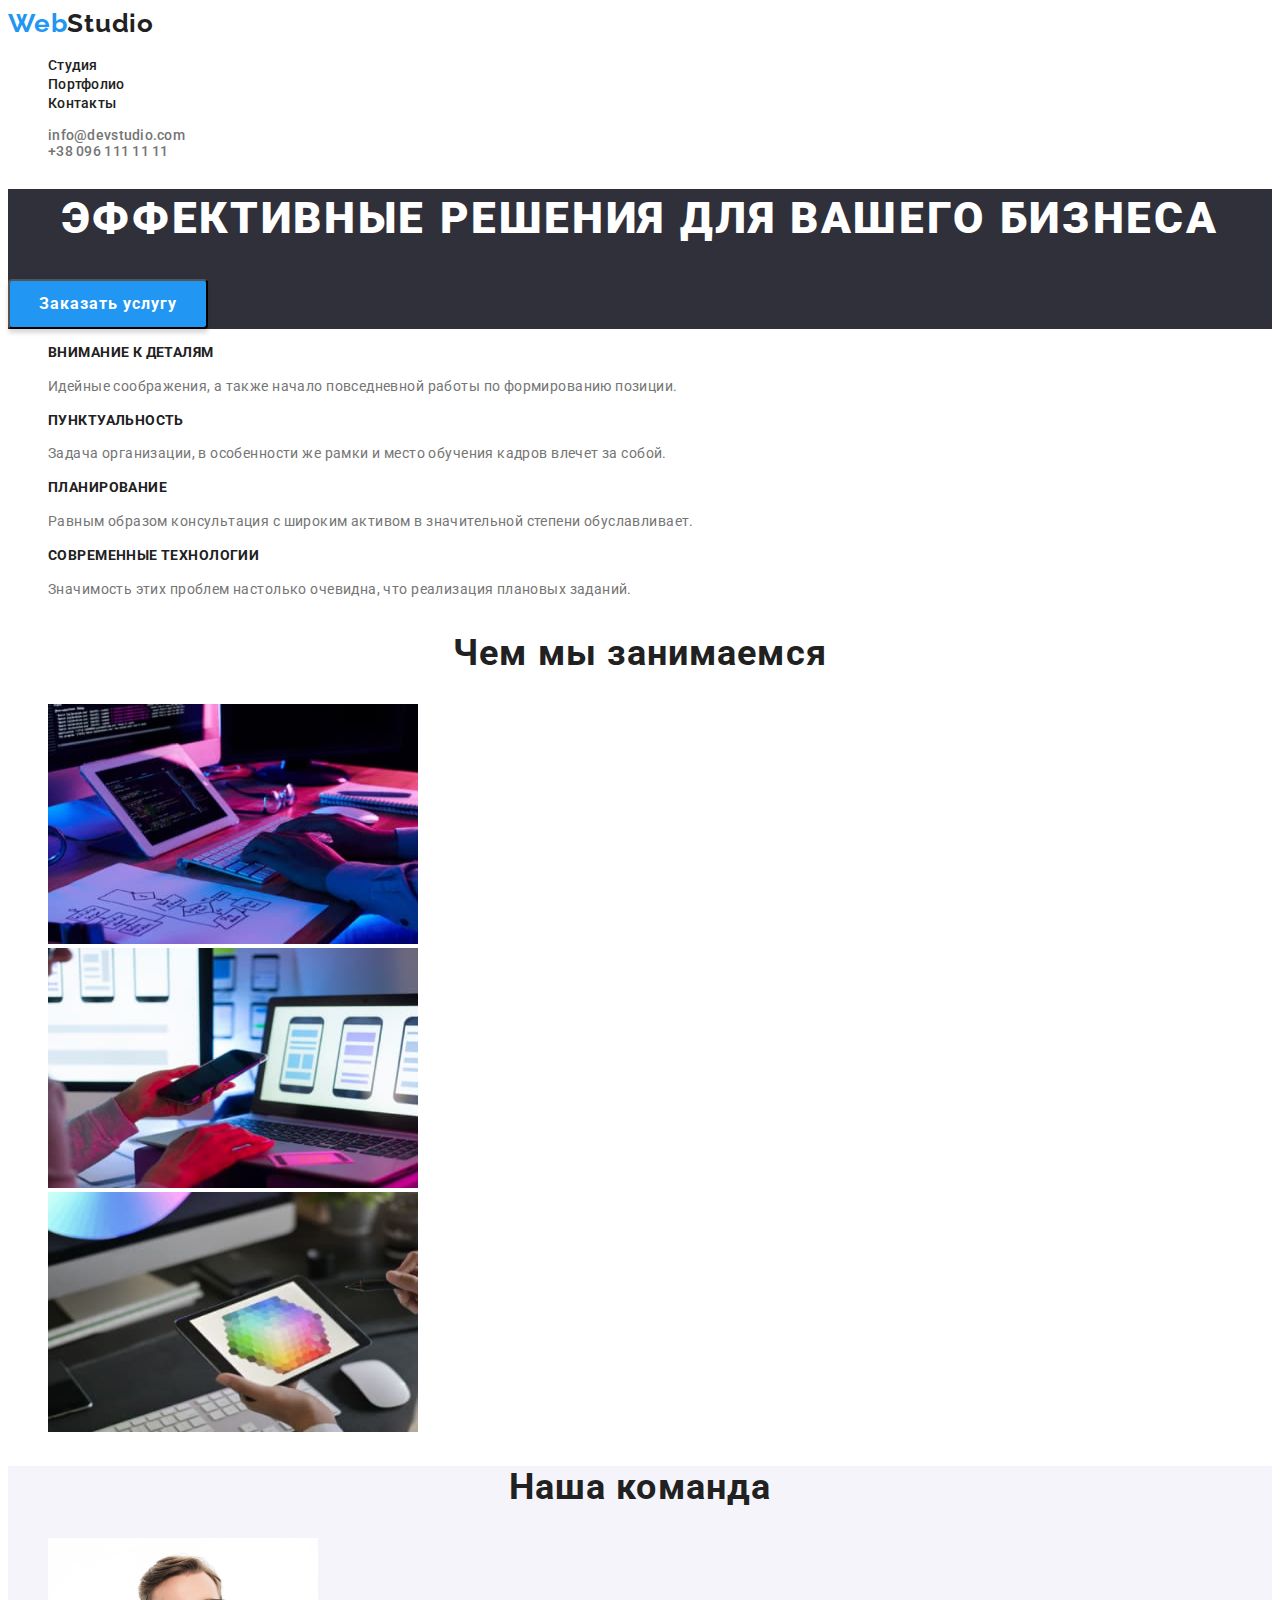
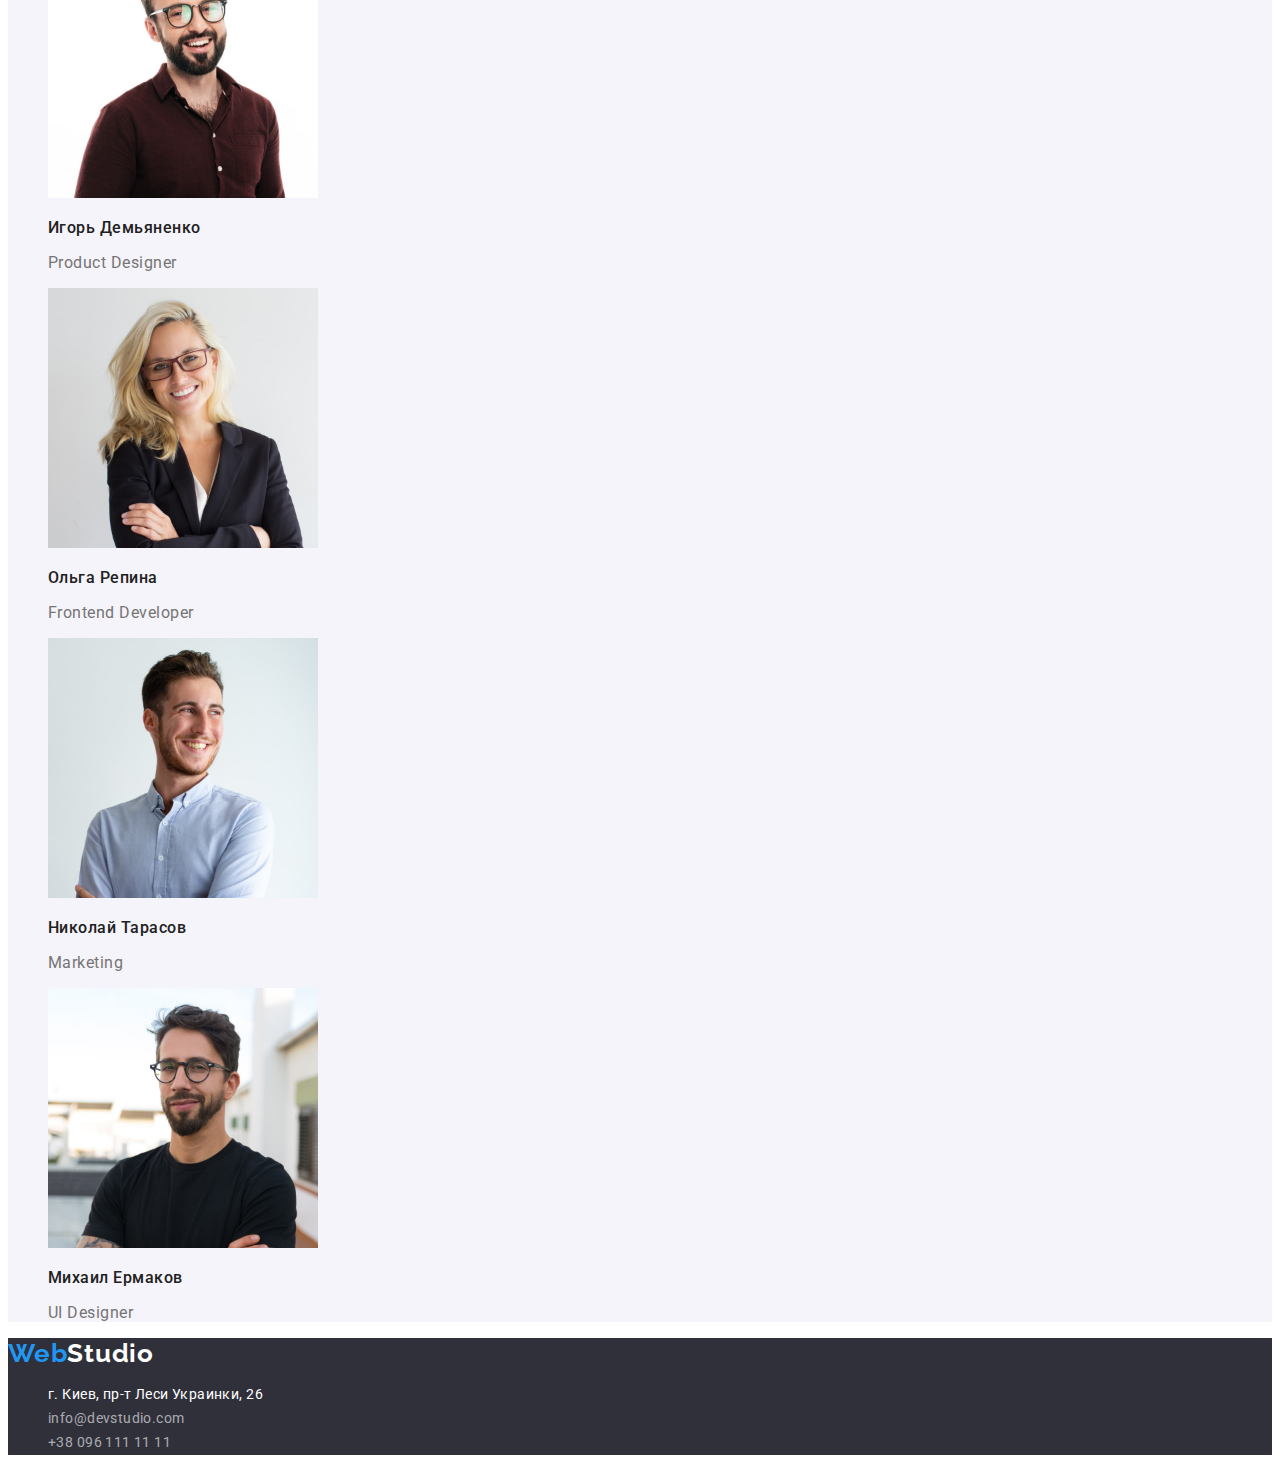
<file: index.html>
<!DOCTYPE html>
<html lang="ru">
  <head>
    <meta charset="UTF-8" />
    <meta http-equiv="X-UA-Compatible" content="IE=edge" />
    <meta name="viewport" content="width=device-width, initial-scale=1.0" />
    <link rel="preconnect" href="https://fonts.googleapis.com" />
    <link rel="preconnect" href="https://fonts.gstatic.com" crossorigin />
    <link
      href="https://fonts.googleapis.com/css2?family=Raleway:wght@700&family=Roboto:wght@400;500;700;900&display=swap"
      rel="stylesheet"
    />
    <title>WebStudio</title>
    <link rel="stylesheet" href="./css/style.css" />
  </head>
  <body>
    <header class="header">
      <nav class="header-nav">
        <a href="./index.html" class="logo link"
          >Web<span style="color: #212121">Studio</span>
        </a>
        <ul class="header-list list">
          <li class="header-item">
            <a href="" class="header-link link">Студия</a>
          </li>
          <li class="header-item">
            <a href="./portfolio.html" class="header-link link">Портфолио</a>
          </li>
          <li class="header-item">
            <a href="" class="header-link link">Контакты</a>
          </li>
        </ul>
      </nav>
      <ul class="header-contact list">
        <li>
          <a href="malito:info@devstudio.com" class="header-contact">
            info@devstudio.com
          </a>
        </li>
        <li>
          <a href="tel:+380961111111" class="header-contact">
            +38 096 111 11 11</a
          >
        </li>
      </ul>
    </header>
    <main>
      <section class="hero">
        <h1 class="hero-title">Эффективные решения для вашего бизнеса</h1>
        <button type="button" class="hero-button">Заказать услугу</button>
      </section>
      <section class="peculiarities">
        <h2 hidden>Ососбенности</h2>
        <ul class="peculiarities-list list">
          <li>
            <h3>Внимание к деталям</h3>
            <p class="peculiarities-item">
              Идейные соображения, а также начало повседневной работы по
              формированию позиции.
            </p>
          </li>
          <li>
            <h3>Пунктуальность</h3>
            <p class="peculiarities-item">
              Задача организации, в особенности же рамки и место обучения кадров
              влечет за собой.
            </p>
          </li>
          <li>
            <h3>Планирование</h3>
            <p class="peculiarities-item">
              Равным образом консультация с широким активом в значительной
              степени обуславливает.
            </p>
          </li>
          <li>
            <h3>Современные технологии</h3>
            <p class="peculiarities-item">
              Значимость этих проблем настолько очевидна, что реализация
              плановых заданий.
            </p>
          </li>
        </ul>
      </section>
      <section class="about">
        <h2 class="about-tittle">Чем мы занимаемся</h2>
        <ul class="about-list list">
          <li class="about-item">
            <img
              src="./images/img-1.jpg"
              alt="Человек набирает текст проекта"
              width="370"
              height="240"
            />
          </li>
          <li class="about-item">
            <img
              src="./images/img-2.jpg"
              alt="Человек синхронизирует ноутбук и мобильный телефон"
              width="370"
              height="240"
            />
          </li>
          <li class="about-item">
            <img
              src="./images/img-3.jpg"
              alt="Человек выбирает цвет из палитры"
              width="370"
              height="240"
            />
          </li>
        </ul>
      </section>
      <section class="team">
        <h2 class="team-tittle">Наша команда</h2>
        <ul class="team-list list">
          <li>
            <img
              src="./images/img-4.jpg"
              alt="Фотография сотрудника Игорь Демьяненко"
              width="270"
            />
            <h3>Игорь Демьяненко</h3>
            <p lang="en" class="team-item">Product Designer</p>
          </li>
          <li>
            <img
              src="./images/img-5.jpg"
              alt="Фотография сотрудника Ольга Репина"
              width="270"
            />
            <h3>Ольга Репина</h3>
            <p lang="en" class="team-item">Frontend Developer</p>
          </li>
          <li>
            <img
              src="./images/img-6.jpg"
              alt="Фотография сотрудника Николай Тарасов"
              width="270"
            />
            <h3>Николай Тарасов</h3>
            <p lang="en" class="team-item">Marketing</p>
          </li>
          <li>
            <img
              src="./images/img-7.jpg"
              alt="Фотография сотрудника Михаил Ермаков"
              width="270"
            />
            <h3>Михаил Ермаков</h3>
            <p lang="en" class="team-item">UI Designer</p>
          </li>
        </ul>
      </section>
    </main>
    <footer class="footer">
      <a href="./index.html" class="logo link"
        >Web<span style="color: #ffff">Studio</span></a
      >
      <address>
        <ul class="footer-list list">
          <li>
            <a
              href=" https://goo.gl/maps/LfRihioMRKPNniMt5"
              target="_blank"
              class="link"
            >
              г. Киев, пр-т Леси Украинки, 26</a
            >
          </li>

          <li>
            <a href="malito:info@devstudio.com" class="footer-list link"
              >info@devstudio.com</a
            >
          </li>
          <li>
            <a href="tel:+380961111111" class="footer-list link"
              >+38 096 111 11 11</a
            >
          </li>
        </ul>
      </address>
    </footer>
  </body>
</html>
</file>
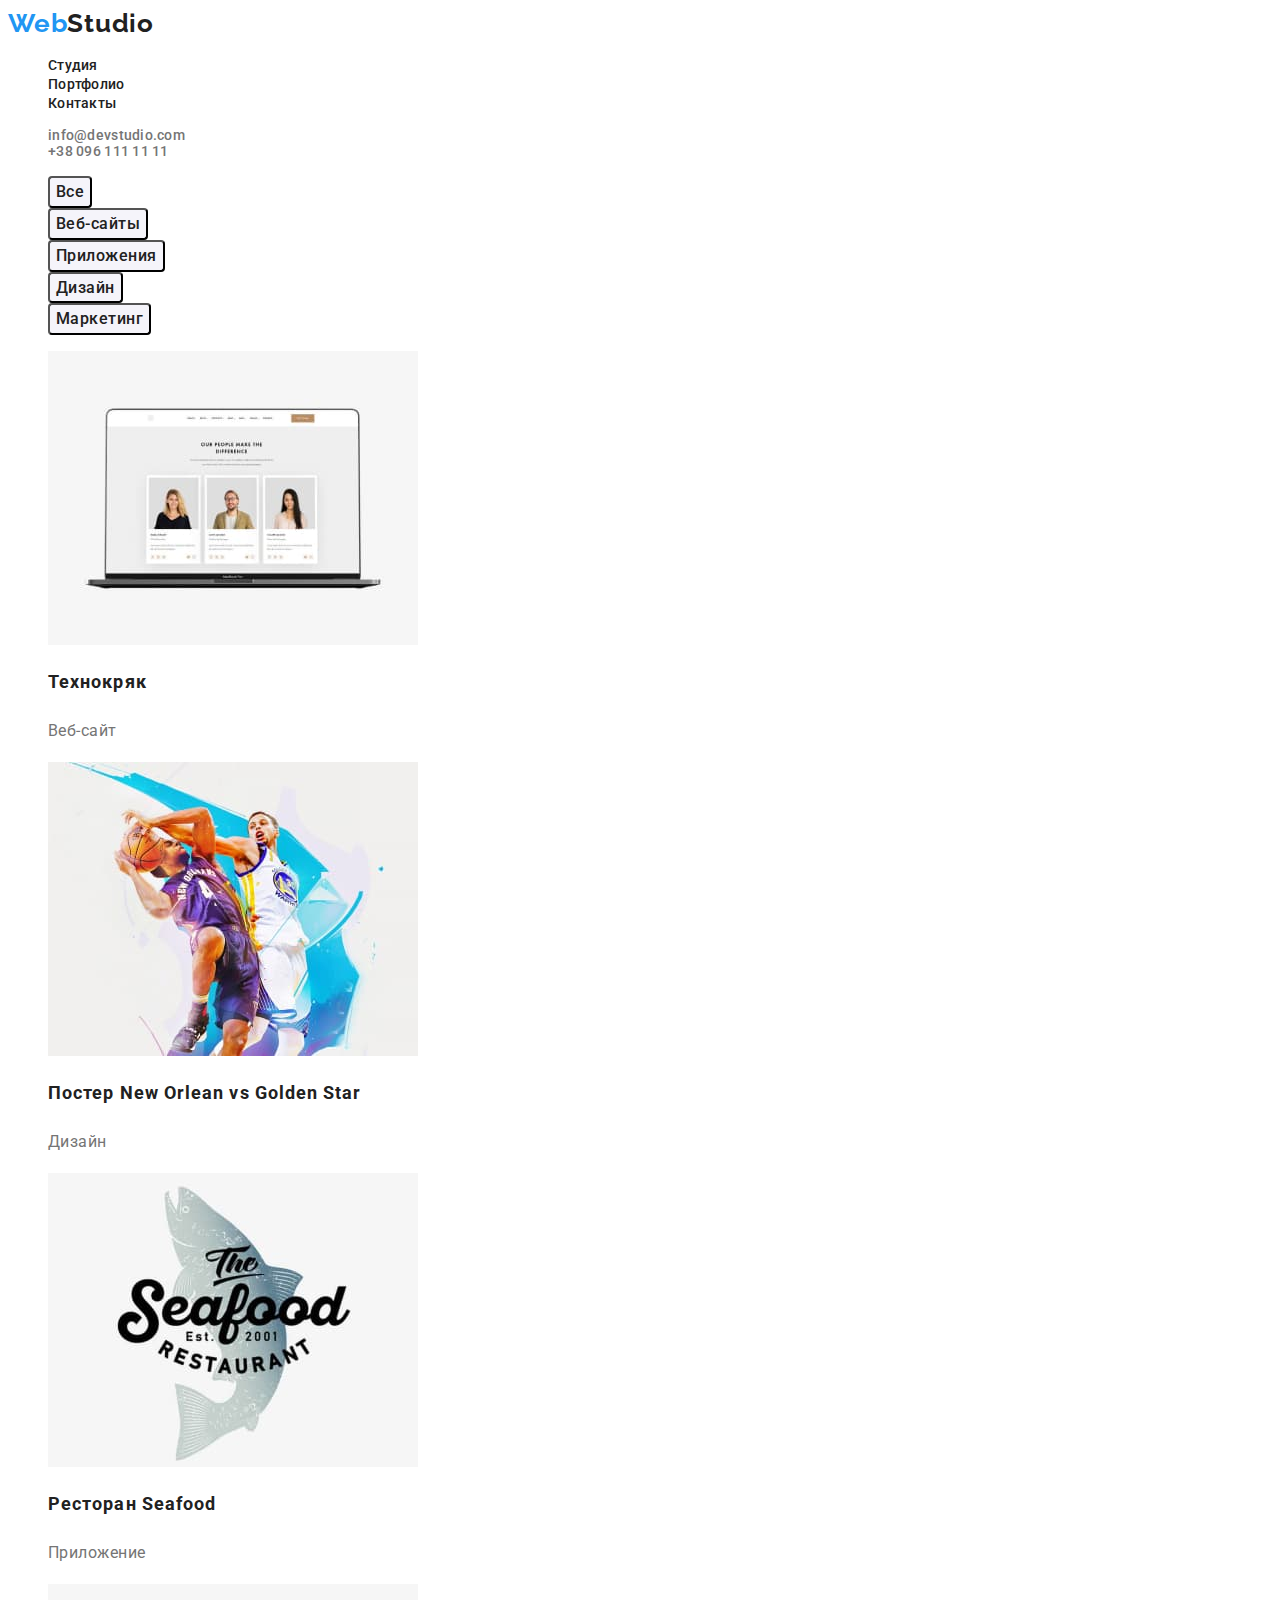
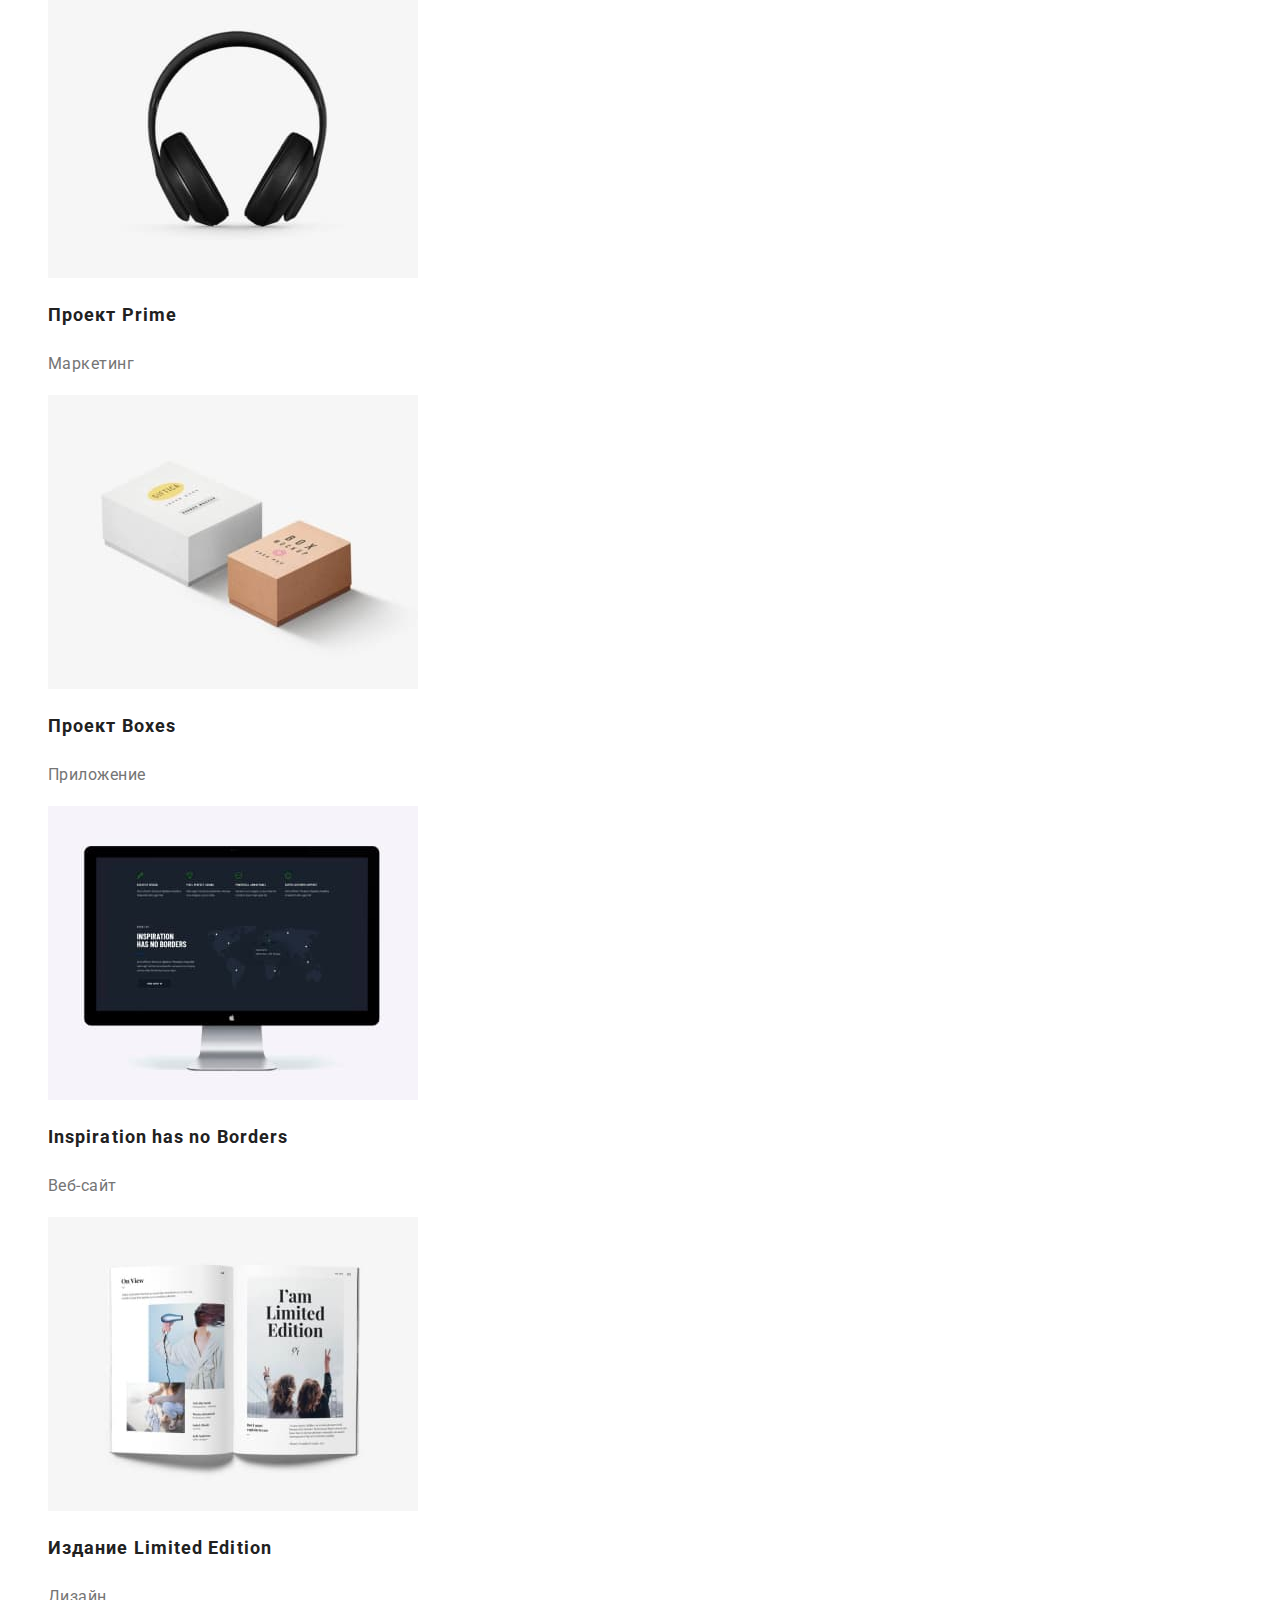
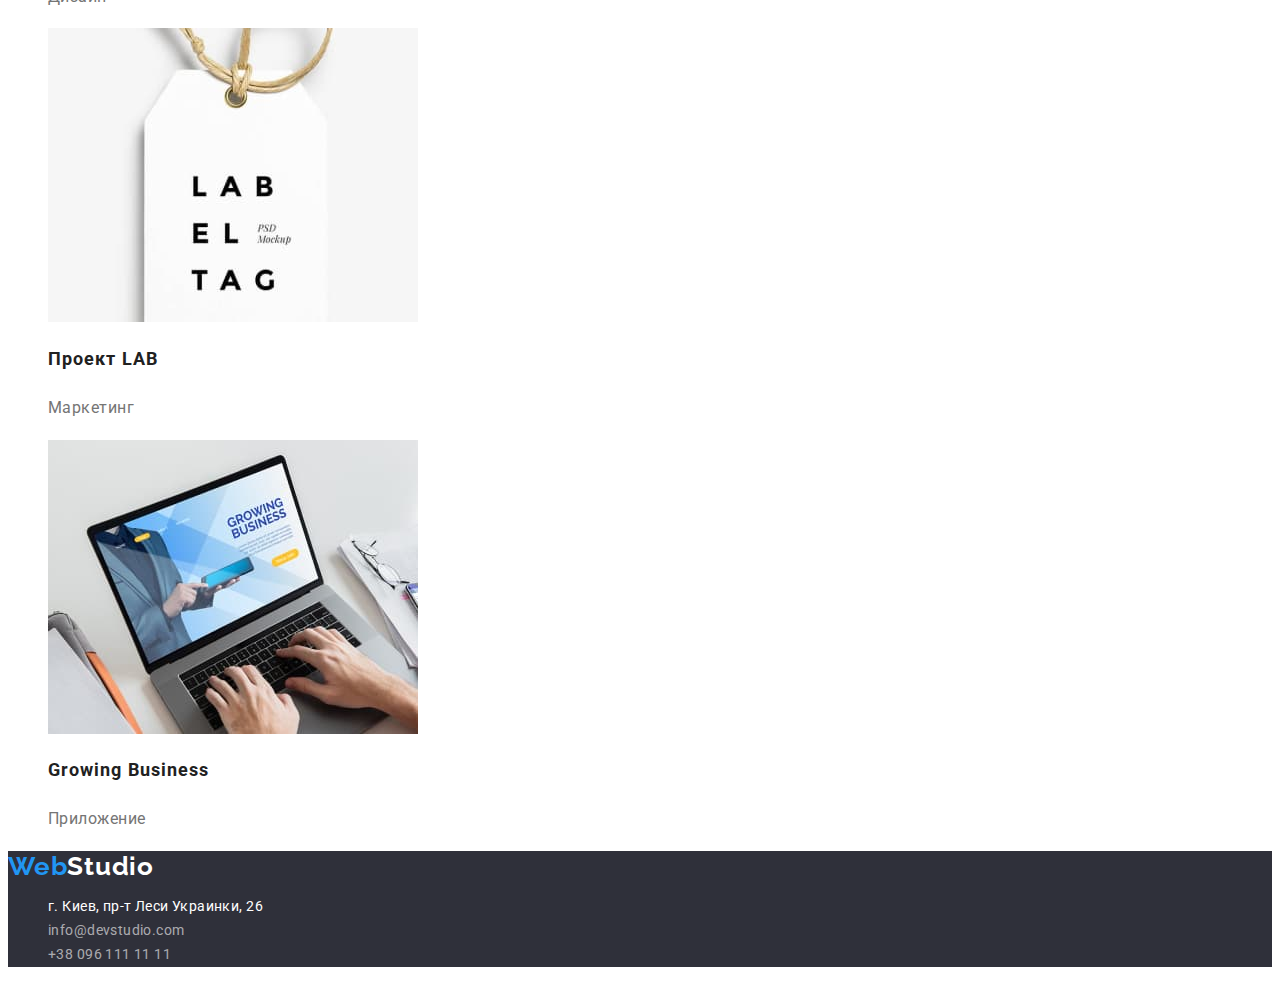
<file: portfolio.html>
<!DOCTYPE html>
<html lang="ru">
  <head>
    <meta charset="UTF-8" />
    <meta http-equiv="X-UA-Compatible" content="IE=edge" />
    <meta name="viewport" content="width=device-width, initial-scale=1.0" />
    <link rel="preconnect" href="https://fonts.googleapis.com" />
    <link rel="preconnect" href="https://fonts.gstatic.com" crossorigin />
    <link
      href="https://fonts.googleapis.com/css2?family=Raleway:wght@700&family=Roboto:wght@400;500;700;900&display=swap"
      rel="stylesheet"
    />
    <title>Портфолио</title>
    <link rel="stylesheet" href="./css/style.css" />
  </head>
  <body>
    <header class="header">
      <nav class="header-nav">
        <a href="./index.html" class="logo link"
          >Web<span style="color: #212121">Studio</span></a
        >
        <ul class="header-list list">
          <li class="header-item">
            <a href="./index.html" class="header-link link">Студия</a>
          </li>
          <li class="header-item">
            <a href="" class="header-link link">Портфолио</a>
          </li>
          <li class="header-item">
            <a href="" class="header-link link">Контакты</a>
          </li>
        </ul>
      </nav>
      <ul class="header-contact list">
        <li>
          <a href="malito:info@devstudio.com" class="header-contact">
            info@devstudio.com
          </a>
        </li>
        <li>
          <a href="tel:+380961111111" class="header-contact">
            +38 096 111 11 11</a
          >
        </li>
      </ul>
    </header>
    <main>
      <ul class="list">
        <li><button class="portfolio-button" type="button">Все</button></li>
        <li>
          <button class="portfolio-button" type="button">Веб-сайты</button>
        </li>
        <li>
          <button class="portfolio-button" type="button">Приложения</button>
        </li>
        <li><button class="portfolio-button" type="button">Дизайн</button></li>
        <li>
          <button class="portfolio-button" type="button">Маркетинг</button>
        </li>
      </ul>
      <ul class="gallery list">
        <li>
          <a href="" class="link">
            <img src="./images/img-portfolio-1.jpg" alt="Ноутбук" width: 370px;
            height: 294px; />
            <h2>Технокряк</h2>
            <p>Веб-сайт</p>
          </a>
        </li>
        <li>
          <a href="" class="link">
            <img src="./images/img-portfolio-2.jpg" alt="Два баскетболиста"
            width: 370px; height: 294px; />
            <h2>Постер New Orlean vs Golden Star</h2>
            <p>Дизайн</p>
          </a>
        </li>
        <li>
          <a href="" class="link">
            <img src="./images/img-portfolio-3.jpg" alt=" постер ресторана
            Морепродукты"width: 370px; height: 294px; />
            <h2>Ресторан Seafood</h2>
            <p>Приложение</p>
          </a>
        </li>
        <li>
          <a href="" class="link">
            <img src="./images/img-portfolio-4.jpg" alt="наушники" width: 370px;
            height: 294px; />
            <h2>Проект Prime</h2>
            <p>Маркетинг</p>
          </a>
        </li>
        <li>
          <a href="" class="link">
            <img src="./images/img-portfolio-5.jpg" alt="Картонные коробки"
            width: 370px; height: 294px; />
            <h2>Проект Boxes</h2>
            <p>Приложение</p>
          </a>
        </li>
        <li>
          <a href="" class="link">
            <img src="./images/img-portfolio-6.jpg" alt="монитор компьютера"
            width: 370px; height: 294px; />
            <h2 lang="en">Inspiration has no Borders</h2>
            <p>Веб-сайт</p>
          </a>
        </li>
        <li>
          <a href="" class="link">
            <img src="./images/img-portfolio-7.jpg" alt="раскрытая книга" width:
            370px; height: 294px; />
            <h2>Издание Limited Edition</h2>
            <p>Дизайн</p>
          </a>
        </li>
        <li>
          <a href="" class="link">
            <img src="./images/img-portfolio-8.jpg" alt=" бирка с буквами"
            width: 370px; height: 294px; />
            <h2>Проект LAB</h2>
            <p>Маркетинг</p>
          </a>
        </li>
        <li>
          <a href="" class="link">
            <img src="./images/img-portfolio-9.jpg" alt="человек набирает текст
            на клавиатуре ноутбука" width: 370px; height: 294px; />
            <h2 lang="en">Growing Business</h2>
            <p>Приложение</p>
          </a>
        </li>
      </ul>
    </main>
    <footer class="footer">
      <a href="./index.html" class="logo link"
        >Web<span style="color: #ffffff">Studio</span></a
      >
      <address>
        <ul class="footer-list list">
          <li>
            <a
              href=" https://goo.gl/maps/LfRihioMRKPNniMt5"
              target="_blank"
              class="link"
            >
              г. Киев, пр-т Леси Украинки, 26</a
            >
          </li>

          <li>
            <a href="malito:info@devstudio.com" class="footer-list link"
              >info@devstudio.com</a
            >
          </li>
          <li>
            <a href="tel:+380961111111" class="footer-list link"
              >+38 096 111 11 11</a
            >
          </li>
        </ul>
      </address>
    </footer>
  </body>
</html>
</file>
<file: css/style.css>
:root {
  --main-text-color: #212121;
  --second-text-color: #757575;
  --text-buttom-color: #ffffff;
  --acent-color: #2196f3;
  --bgr-color-acent: #2f303a;
  --bgr-color:#E5E5E5;
  --bgr-second-color :#F5F4FA;
 
}
.link {
  text-decoration: none;
}
.list
{list-style: none; }

body {
  font-family: "Roboto", sans-serif;
  background-color: #fff;}
.logo {
  color: var(--acent-color);
  font-family: Raleway;
  font-style: normal;
  font-weight: 700;
  font-size: 26px;
  line-height: 1.19;
  letter-spacing: 0.03em;
 
}
 .logo:focus{
  text-decoration:underline
}
.header{
  background-color: var(--text-buttom-color);
}
.header-link {
  color: var(--main-text-color);
  font-weight: 500;
  font-size: 14px;
  line-height: 1.14;
  letter-spacing: 0.02em;
  text-decoration: none
}
.header-link:hover,
.header-link:focus {
  color: var(--acent-color);
}
.header-contact  {
  color:var(--second-text-color);
  font-weight: 500;
  font-size: 14px;
  line-height: 1.14;
 letter-spacing: 0.02em;
  text-decoration: none;
 }

 .header-contact:hover, .header-contact:focus{
  color: var(--acent-color);
 }
.portfolio-button{
font-family: 'Roboto';
font-style: normal;
font-weight: 500;
font-size: 16px;
line-height: 1.62;
text-align: center;
letter-spacing: 0.03em;
color:var(--main-text-color);
background: #F5F4FA;
border-radius: 4px;
}
.portfolio-button:hover, .portfolio-button:focus {
color:var(--text-buttom-color);
background-color: var(--acent-color);
cursor: pointer;
}
.hero{
   background-color:var(--bgr-color-acent);}
.hero-title {
  font-weight: 900;
  font-size: 44px;
  line-height: 1.36;
  letter-spacing: 0.06em;
  text-transform: uppercase;
  color: var(--text-buttom-color);
  text-align: center;
 }
  
.hero-button {
  font-family: "Roboto",sans-serif;
  font-weight: 700;
  font-size: 16px;
  line-height: 1.88;
  color: var(--text-buttom-color);
  align-items: center;
  text-align: center;
  letter-spacing: 0.06em;
  width: 200px;
  height: 50px;
  background: var(--acent-color);
  box-shadow: 0px 4px 4px rgba(0, 0, 0, 0.15);
  border-radius: 4px;
  cursor: pointer;
}

.peculiarities-list h3 {
  font-weight: 700;
  font-size: 14px;
  line-height: 1.14;
  letter-spacing: 0.03em;
  text-transform: uppercase;
  font-family: 'Roboto';
  font-style: normal;
  color:var(--main-text-color);
}
.peculiarities-item {
  font-family: "Roboto";
  font-style: normal;
  font-weight: 400;
  font-size: 14px;
  line-height: 1.71;
  letter-spacing: 0.03em;
  color: var(--second-text-color);
}
.about-tittle,
.team-tittle {
  font-family: 'Roboto';
    font-style: normal;
    font-weight: 700;
    font-size: 36px;
    line-height: 1.17;
    text-align: center;
    letter-spacing: 0.03em;
    color: var(--main-text-color);
}
.team{
  background-color: var(--bgr-second-color);
}
.team-list  h3 {
  font-weight: 500;
  font-size: 16px;
  line-height: 1.19;
  letter-spacing: 0.03em;
  color: var(--main-text-color);
}
.team-item {
  font-style: normal;
  font-weight: 400;
  font-size: 16px;
  line-height: 1.19;
  letter-spacing: 0.03em;
  color: var(--second-text-color);
}
.footer {
  background-color: var(--bgr-color-acent);
}
.footer-list {
  font-style: normal;
  font-size: 14px;
  line-height: 1.71;
  letter-spacing: 0.03em;
  color: rgba(255, 255, 255, 0.6);
}
 .footer-list:hover,.footer-list:focus{
  color: var(--acent-color);
 }
a[href=" https://goo.gl/maps/LfRihioMRKPNniMt5"]
{
  color: var(--text-buttom-color);
  font-style: normal;
  font-weight: 400;
  font-size: 14px;
  line-height: 1.71;
  letter-spacing: 0.03em;
}
a[href=" https://goo.gl/maps/LfRihioMRKPNniMt5"]:hover{
  color:var(--acent-color);
}
.gallery p {
 font-style: normal;
 font-weight: 400;
 font-size: 16px;
 line-height: 1.88;
 letter-spacing: 0.03em;
 color: var(--second-text-color)
}
.gallery h2 {
font-style: normal;
font-weight: 700;
font-size: 18px;
line-height: 2;
letter-spacing: 0.06em;
color: var(--main-text-color);
}
</file>
